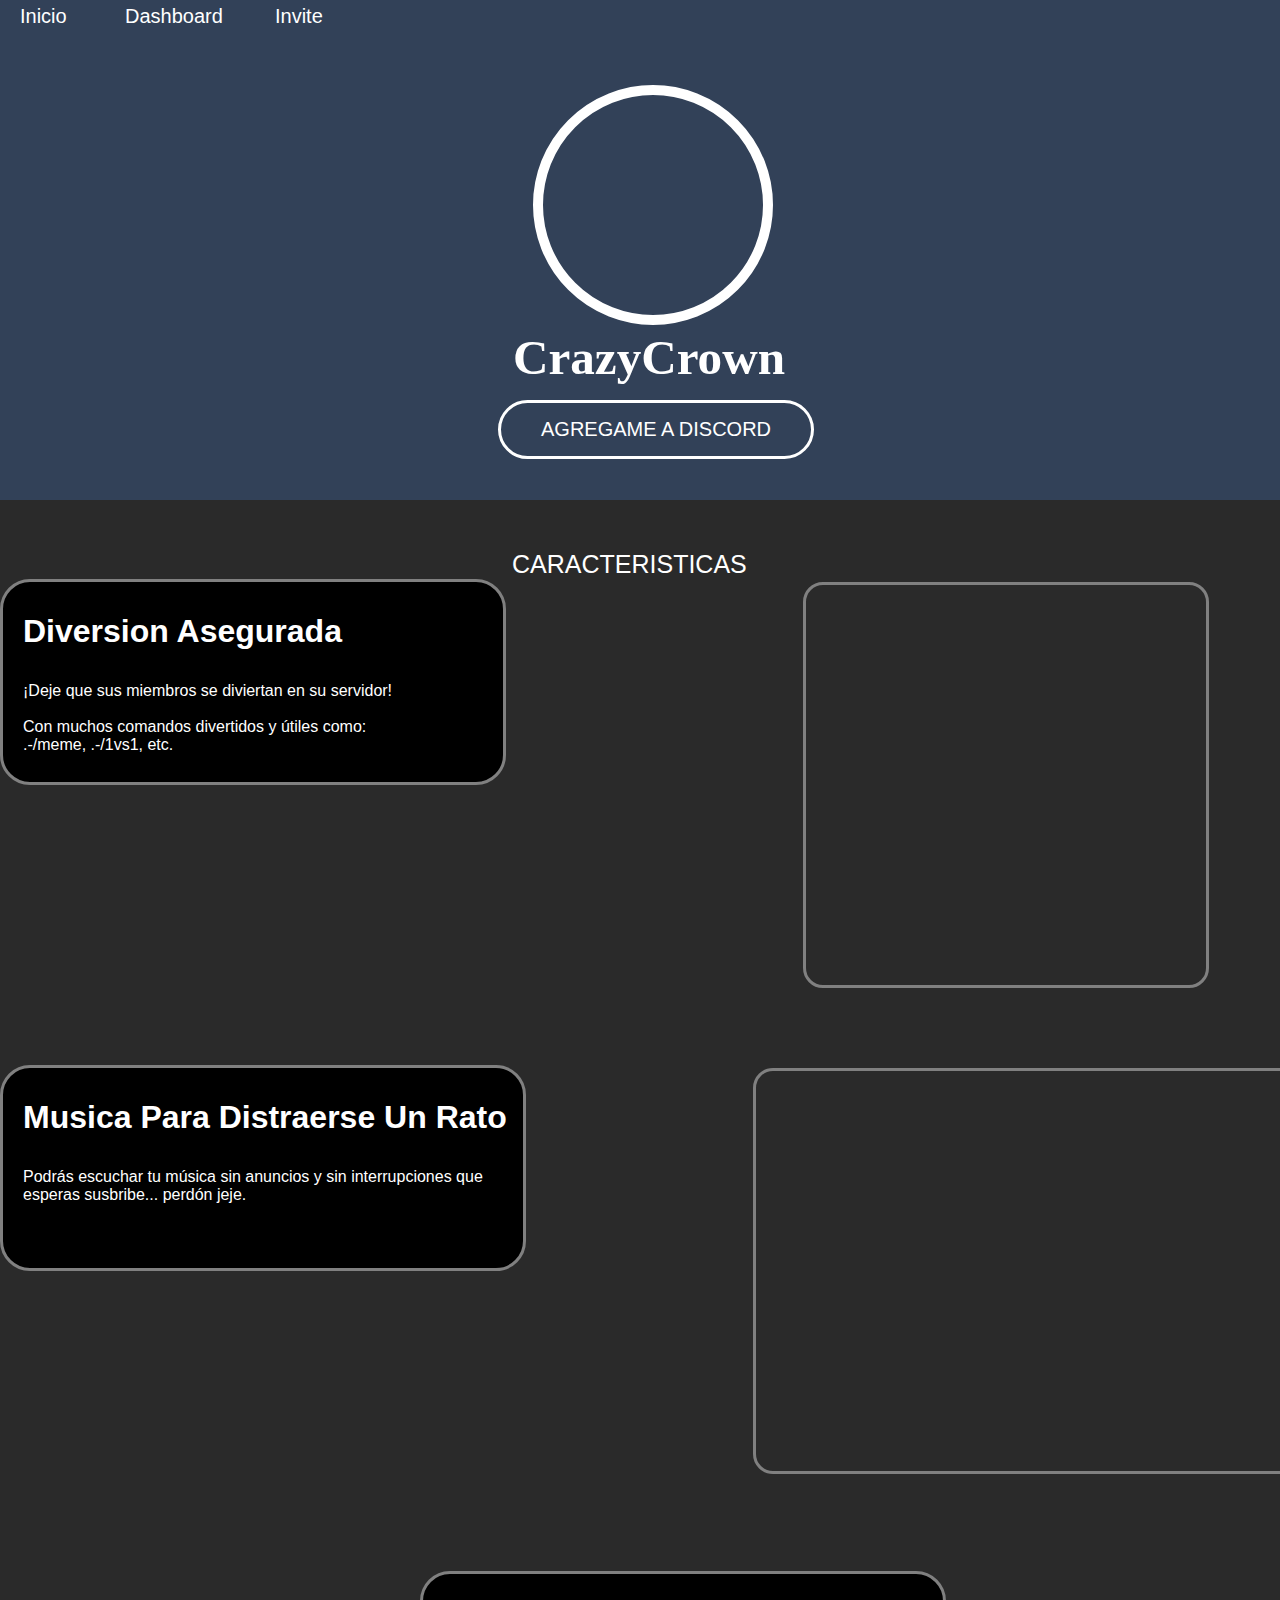
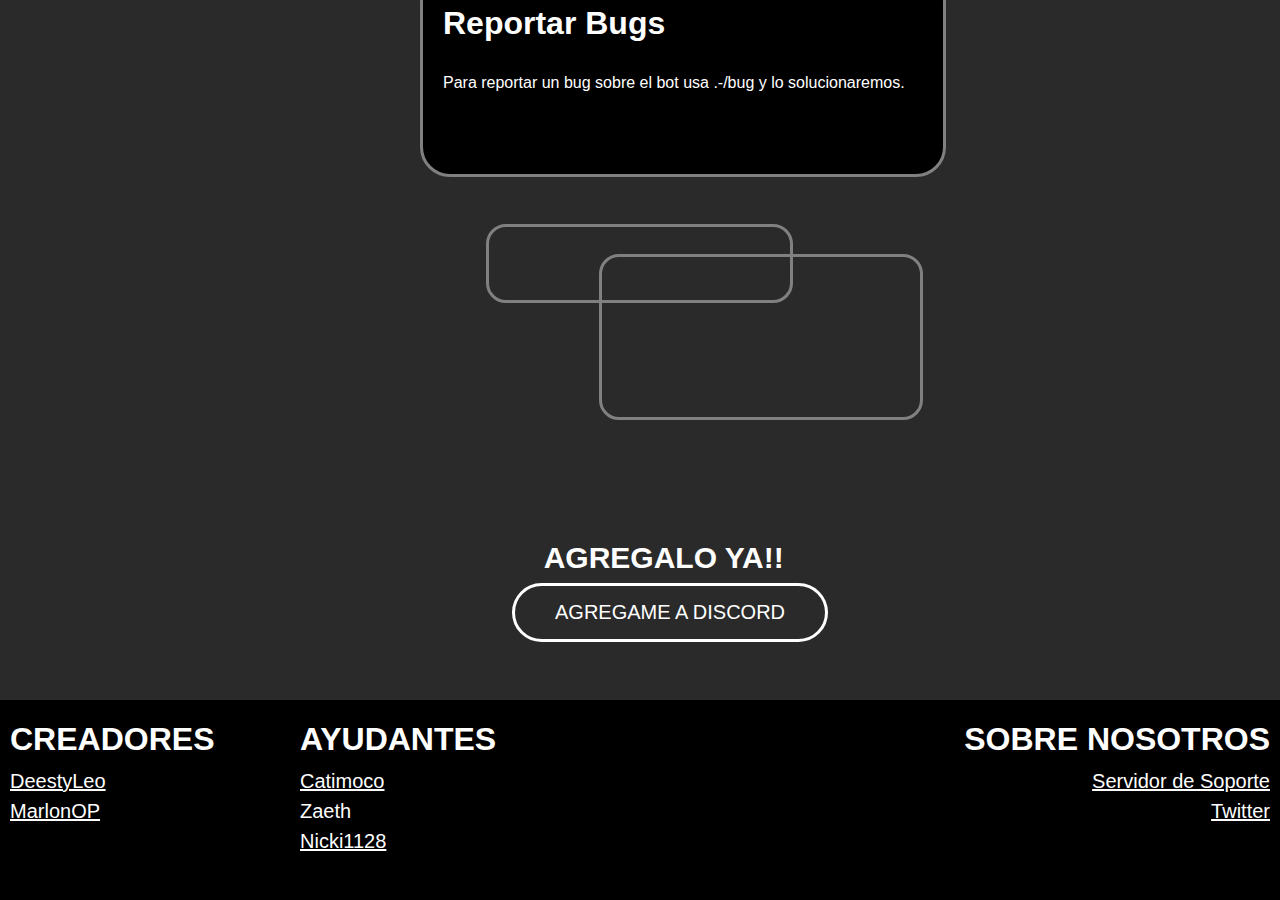
<file: index.html>
<!DOCTYPE html>
<html lang="es">

<head>
	<meta charset="utf-8">
	<meta name="viewport" content="width=device-width">
	<title>CrazyCrown Bot</title>
  <link rel="canonical" href="https://crazycrownbot.github.io/"/>
  <meta name="robots" content="noindex"/>
  <meta property="og:title" content="Un Bot para servir a quien lo necesite."/>
  <meta property="og:url" content="https://crazycrownbot.github.io/"/>
  <meta property="og:site_name" content="CrazyCrown Bot"/>
  <meta property="og:type" content="website"/>
  <meta name="twitter:card" content="summary_large_image"/>
  <meta name="twitter:title" content="CrazyCrown"/>
	<link href="style.css" rel="stylesheet" type="text/css" />
</head>

<body>
	<div class="header">

	

  <div class="navegador">
      <a class="Inicio" href="https://crazycrownbot.github.io">Inicio</a>
      <a class="Dashboard" href="https://crazycrownbot.github.io">Dashboard</a>
      <a class="Dashboard-Imagen" href="http://crazycrownbot.github.io"></a>
      <a class="Invite" href="https://discord.com/oauth2/authorize?client_id=856565636444848149&scope=bot+applications.commands&permissions=1610083447&redirect_uri=https%3A%2F%2Fcatimobot.github.io%2F">Invite</a>
      <a class="Invite-Imagen" href="https://discord.com/oauth2/authorize?client_id=856565636444848149&scope=bot+applications.commands&permissions=1610083447&redirect_uri=https%3A%2F%2Fcatimobot.github.io%2F"></a>
  </div>

  </div>
		<div class="centro-header">
		
    <div class="logo">
    </div>
    <div class="marco-logo">
    </div>
    <div class="NombreBot">
			<h3>CrazyCrown</h3>
		</div>
    <div>
      <a  class="agregar-boton" href="https://discord.com/oauth2/authorize?client_id=856565636444848149&scope=bot&permissions=6442450678">AGREGAME A DISCORD</a>
    </div>
    

  </div>

  <div class="CONTENIDO">
    <a class="caracteristicas">CARACTERISTICAS</a>
    
    <div class="diversion">
      <h1 class="titulo-1">Diversion Asegurada</h1>
      <h4 class="descripcion-1">¡Deje que sus miembros se diviertan en su servidor! <br> <br> Con muchos comandos divertidos y útiles como:<br> .-/meme, .-/1vs1, etc.</h4>
      <div class="imagen-1"></div>
    </div>

    <div class="musica">
      <h1 class="titulo-2">Musica Para Distraerse Un Rato</h1>
      <h4 class="descripcion-2">Podrás escuchar tu música sin anuncios y sin interrupciones que esperas susbribe... perdón jeje.</h4>
      <div class="imagen-2"></div>
    </div>

    <div class="bug-repport">
      <h1 class="titulo-3">Reportar Bugs</h1>
      <h4 class="descripcion-3">Para reportar un bug sobre el bot usa .-/bug y lo solucionaremos.</h4>
      <div class="imagen-3_1"></div>
      <div class="imagen-3"></div>
    </div>

    <div class="agregalo-ya">
      <h1 class="agregalo-ya-texto">AGREGALO YA!!</h1>
      <a class="agregame-boton" href="https://discord.com/oauth2/authorize?client_id=856565636444848149&scope=bot&permissions=6442450678">AGREGAME A DISCORD</a>
    </div>

    <div class="Footer">

      <h1 class="footer-info-1">CREADORES</h1>
      <a class="Creador-1" href="https://www.youtube.com/channel/UCakN2WA4x-kGb8q81fNxNZw">DeestyLeo</a>
      <a class="Creador-2" href="https://www.youtube.com/channel/UCmr4wLnSb__gDeNicYwFpzg">MarlonOP</a>

      <h1 class="footer-info-2">AYUDANTES</h1>
      <a class="Ayudante-1" href="https://www.youtube.com/channel/UCiC3O3FI0YK5lKqHf95iPxg">Catimoco</a>
      <a class="Ayudante-2">Zaeth</a>
      <a class="Ayudante-3" href="https://www.youtube.com/channel/UC_rjliF2y4Q9Xsaau4F0-BA">Nicki1128</a>

      <h1 class="footer-info-3">SOBRE NOSOTROS</h1>
      <a class="Soporte" href="https://discord.gg/dcEdcjJCHk">Servidor de Soporte</a>
      <a class="Twitter" href="https://mobile.twitter.com/BotCatimo">Twitter</a>
    </div>

  </div>

  

	<script src="script.js">

	</script>
</body>

</html>
</file>
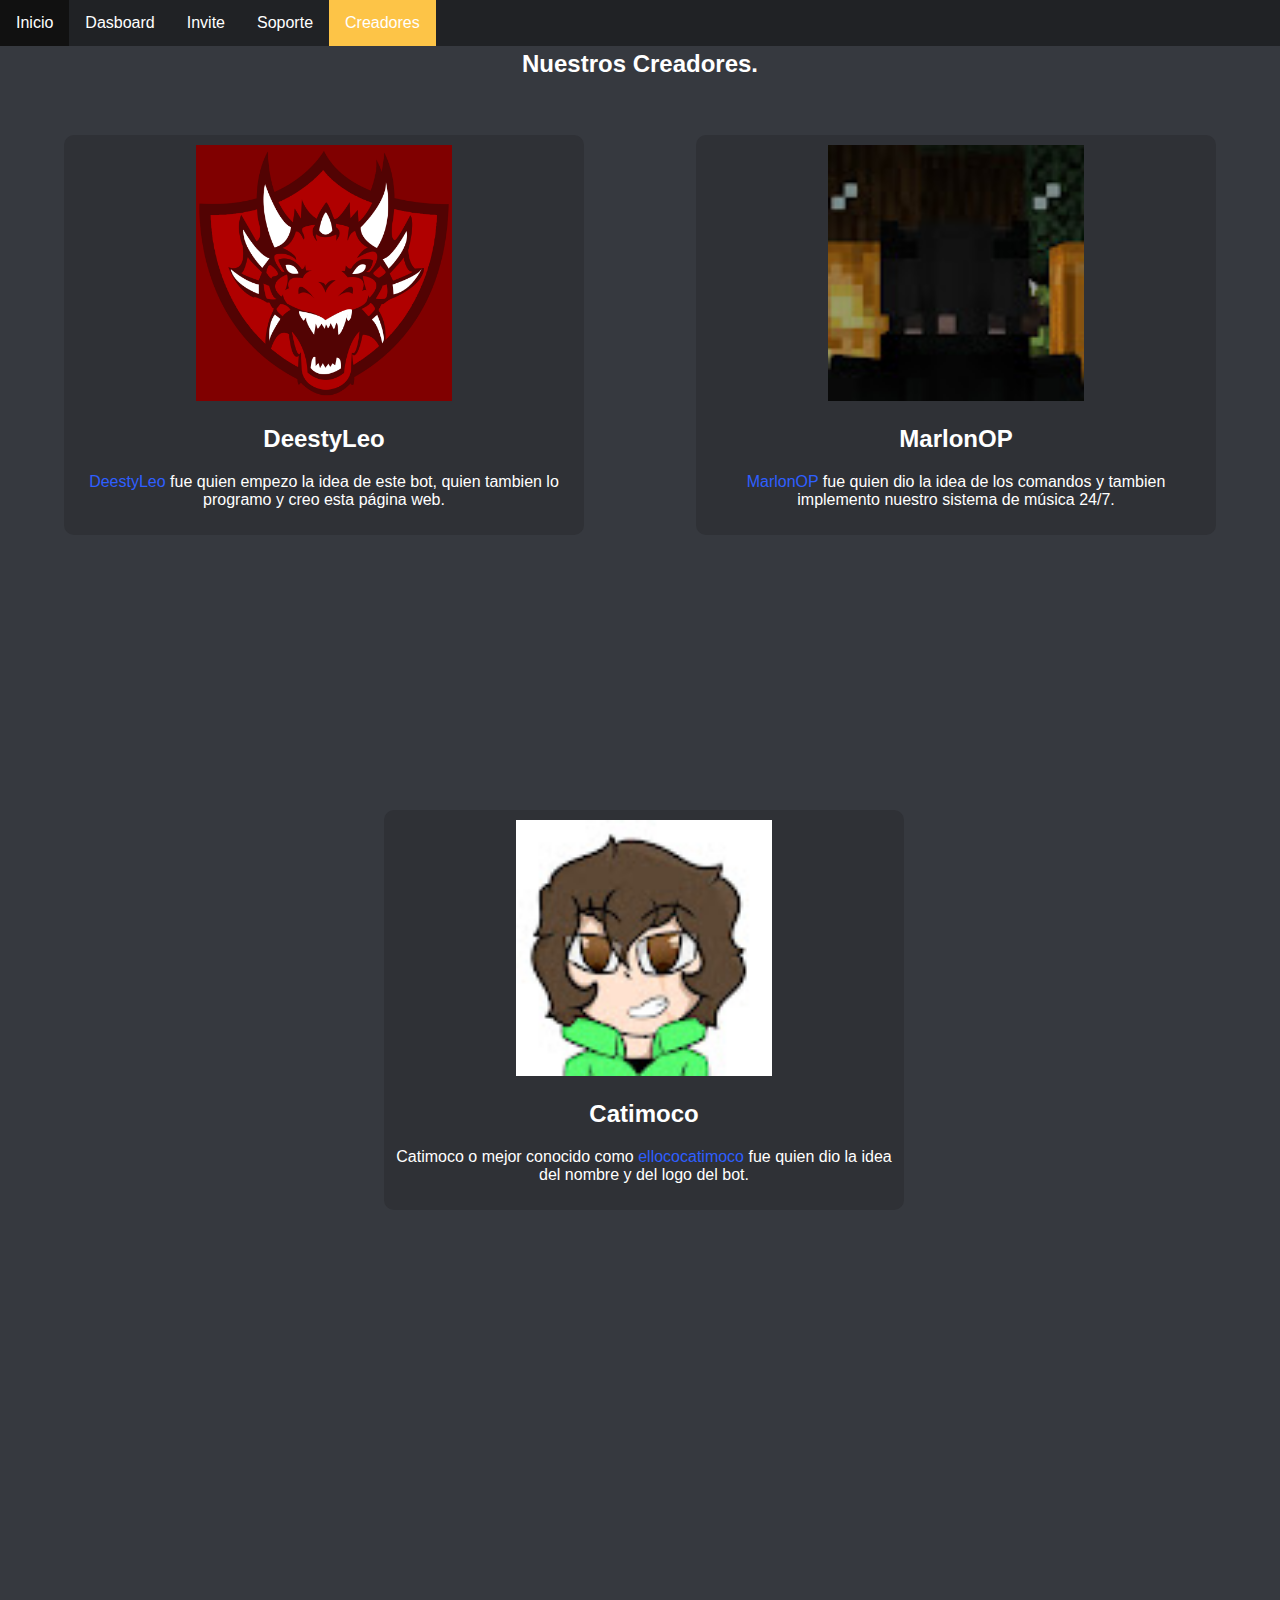
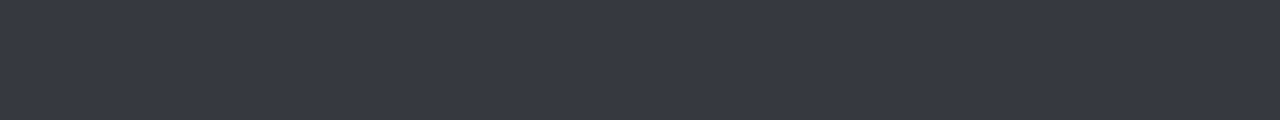
<file: creadores.html>
<!DOCTYPE html>
<html lang="es">
<head>
    <meta charset="UTF-8">
    <meta http-equiv="X-UA-Compatible" content="IE=edge">
    <meta name="viewport" content="width-device-width, user-scalable=no, initial-scale=1.0, maximum-scale=1.0, minimum-scale=1.0">
    <meta name="description" content="Un Bot que tiene muchos comandos para el entretenimiento de los usuarios y mantener tu servidor activo. Nuestro Bot ofrece una gran variedad de funciones para entretener a los usuarios y mantener su servidor activo."/>
    <meta name="keywords" content="bot discord, discord bot diversion, bot utilidad, crazycrown bot"/>
    <meta name="author" content="DeestyLeo" />
    <meta name="copyright" content="© CrazyCrown 2022-2023" />
    <title>CrazyCrown | Creadores</title>
    <link rel="shortcut icon" href="img/favicon.jpg" type="image/x-icon">
    <link rel="stylesheet" href="css/creadores.css">
</head>
<body>
    <header>
        <nav>
            <ul>
                <li><a href="/inicio">Inicio</a></li>
                <li><a href="/dashboard">Dasboard</a></li>
                <li><a href="/invite">Invite</a></li>
                <li><a href="https://discord.gg/dcEdcjJCHk">Soporte</a></li>
                <li><a class="active" href="#">Creadores</a></li>
            </ul>
        </nav>
        <main>
            <div class="contenido">
                <h2 class="Titulo">Nuestros Creadores.</h2>
                <div class="deestyleo">
                    <img src="img/deestyleo.png" alt="">
                    <h2>DeestyLeo</h2>
                    <p><a href="https://www.youtube.com/channel/UCakN2WA4x-kGb8q81fNxNZw" target="_blank">DeestyLeo</a> fue quien empezo la idea de este bot, quien tambien lo programo y creo esta página web.</p>
                </div>
                <div class="marlonop">
                    <img src="img/marlonop.jpg" alt="">
                    <h2>MarlonOP</h2>
                    <p><a href="https://www.youtube.com/channel/UCmr4wLnSb__gDeNicYwFpzg" target="_blank">MarlonOP</a> fue quien dio la idea de los comandos y tambien implemento nuestro sistema de música 24/7.</p>
                </div>
                <div class="catimoco">
                    <img src="img/catimoco.jpg" alt="">
                    <h2>Catimoco</h2>
                    <p>Catimoco o mejor conocido como <a href="https://www.youtube.com/channel/UCiC3O3FI0YK5lKqHf95iPxg" target="_blank">ellococatimoco</a> fue quien dio la idea del nombre y del logo del bot.</p>
                </div>
                <div class="footer"></div>
            </div>
        <main>
    </header>
</body>
</html>
</file>
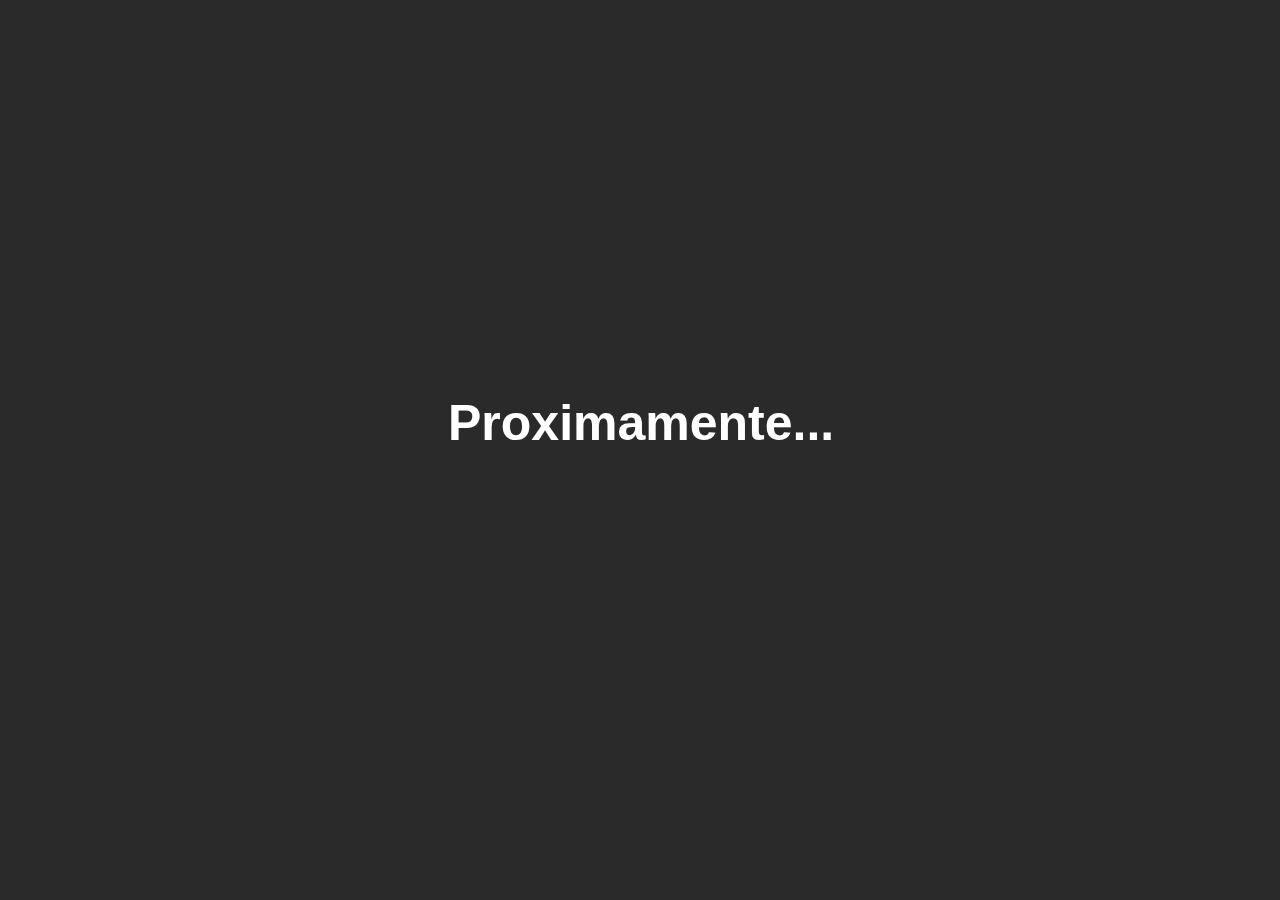
<file: dashboard.html>
<!DOCTYPE html>
<html lang="es">
    <head>
        <meta charset="utf-8">
        <meta name="viewport" content="width=device-width">
        <title>CrazyCrown Dashboard</title>
        <link href="style.css" rel="stylesheet" type="text/css" />
    </head>
    <body>
        <h1 class="contenido-dashboard">Proximamente...</h1>
    </body>
</html>
</file>
<file: style.css>
.CONTENIDO {
  width: 100%;
  height: 500px;
  background: transparent;
  position: absolute;
  top: 550px;
  left: 0;
}

.contenido-dashboard {
  font-size: 50px;
  background: transparent;
  position: absolute;
  color: white;
  top: 40%;
  left: 35%;
}

.caracteristicas {
  font-size: 25px;
  font: bold;
  position: relative;
  color: white;
  top: 0;
  left: 40%;
}

.diversion {
  width: 500px;
  height: 200px;
  position: relative;
  border: 3px solid gray;
  background: black;
  border-radius: 30px;
}

.titulo-1 {
  font: bold;
  color: white;
  position: relative;
  top: 10px;
  left: 20px;
}

.descripcion-1 {
  font: message-box;
  color: white;
  position: relative;
  top: 20px;
  left: 20px;
}

.imagen-1 {
  image-rendering: auto;
  width: 400px;
  height: 400px;
  border-radius: 20px;
  border: 3px solid gray;
  object-fit: cover;
  position: absolute;
  background-image: url("https://i.imgur.com/IrJUWX2.png");
  top: 0px;
  left: 800px;

}

.musica {
  width: 520px;
  height: 200px;
  position: relative;
  top: 280px;
  border: 3px solid gray;
  background: black;
  border-radius: 30px;
}

.titulo-2 {
  font: bold;
  color: white;
  position: relative;
  top: 10px;
  left: 20px;
}

.descripcion-2 {
  font: message-box;
  color: white;
  position: relative;
  top: 20px;
  left: 20px;
}

.imagen-2 {
  image-rendering: auto;
  width: 570px;
  height: 400px;
  border-radius: 20px;
  border: 3px solid gray;
  object-fit: cover;
  position: absolute;
  background-image: url("https://i.imgur.com/P1ZxkMD.png");
  top: 0px;
  left: 750px;

}

.bug-repport {
  width: 520px;
  height: 200px;
  position: relative;
  top: 580px;
  left: 420px;
  border: 3px solid gray;
  background: black;
  border-radius: 30px;
}

.titulo-3 {
  font: bold;
  color: white;
  position: relative;
  top: 10px;
  left: 20px;
}

.descripcion-3 {
  font: message-box;
  color: white;
  position: relative;
  top: 20px;
  left: 20px;
}

.imagen-3 {
  image-rendering: auto;
  width: 301px;
  height: 73px;
  border-radius: 20px;
  border: 3px solid gray;
  object-fit: cover;
  position: absolute;
  background-image: url("https://i.imgur.com/YZwOBT1.png");
  top: 250px;
  right: 150px;

}

.imagen-3_1 {
  image-rendering: auto;
  width: 318px;
  height: 160px;
  border-radius: 20px;
  border: 3px solid gray;
  object-fit: cover;
  position: absolute;
  background-image: url("https://i.imgur.com/mFWFyW2.png");
  top: 280px;
  right: 20px;

}

.NombreBot {
  font-family:"Times New Roman";
  font-size: 42px;
  color: #FFFFFF;
  position: absolute;
  top: 280px;
  left: 13%;
 
}

.centro-header {
  width: 500px;
  height: 500px;
  background: transparent;
  position: absolute;
  margin: 0;
  top: 0;
  left: 35%;
}

.navegador {
  width: 500px;
  height: 50px;
  background: transparent;
  position: absolute;
  top: 0;
  left: 0%;
}

.Inicio {
  font-weight: 300;
  font-size: 20px;
  position: absolute;
  text-decoration: none;
  color: white;
  left: 20px;
  top: 5px;
}

.Dashboard {
  font-weight: 300px;
  font-size: 20px;
  position: absolute;
  text-decoration: none;
  color: white;
  left: 25%;
  top: 5px;
}

.Dashboard-Imagen {
  width: 20px;
  height: 20px;
  object-fit: cover;
  position: absolute;
  background-image: url("https://i.imgur.com/TdRZNva.png");
  top: 5px;
  left: 20%;
}

.Invite {
  font-weight: 300px;
  font-size: 20px;
  position: absolute;
  color: white;
  text-decoration: none;
  left: 55%;
  top: 5px;
}

.Invite-Imagen {
  width: 20px;
  height: 20px;
  object-fit: cover;
  position: absolute;
  background-image: url("https://i.imgur.com/0Hee9Ii.png");
  top: 5px;
  left: 50%;
}

.marco-logo {
  width:200px;
  padding:10px;
  border:10px solid white;
  margin:10px;
  height: 200px;
  border-radius: 50%;
  background: transparent;
  position: absolute;
  top: 15%;
  left: 15%;
}

.logo {
  width: 235px;
  height: 235px;
  position: absolute;
  border-radius: 50%;
  top: 18%;
  left: 18%;
  background-image: url("https://static.wixstatic.com/media/5399e6_9611ef68f0dd430b8db37cdeb62e5fca~mv2.jpg/v1/fill/w_224,h_224,al_c,q_80,usm_0.66_1.00_0.01/5399e6_9611ef68f0dd430b8db37cdeb62e5fca~mv2.webp");
}

.agregar-boton {
  font-weight: 600px;
  font-size: 20px;
  text-decoration: none;
  color: white;
  padding-top: 15px;
  padding-bottom: 15px;
  padding-left: 40px;
  padding-right: 40px;
  background-color: transparent;
  border-width: 3px;
  border-style: solid;
  border-color: white;
  border-radius: 35px;
  position: absolute;
  top: 80%;
  left: 10%;
}

.header {
  width: 100%;
  height: 500px;
  background: rgb(50, 65, 88, 1);
  position: absolute;
  margin: 0;
  top: 0;
  left: 0;
}

.agregalo-ya {
  width: 317px;
  height: 60px;
  background: transparent;
  position: relative;
  top: 900px;
  left: 40%;
}

.agregalo-ya-texto {
  font-weight: 600px;
  font-size: 30px;
  color: white;
  position: relative;
  top: 40%;
  left: 10%;
}

.agregame-boton {
  font-weight: 600px;
  font-size: 20px;
  text-decoration: none;
  color: white;
  padding-top: 15px;
  padding-bottom: 15px;
  padding-left: 40px;
  padding-right: 40px;
  background-color: transparent;
  border-width: 3px;
  border-style: solid;
  border-color: white;
  border-radius: 35px;
  position: absolute;
  top: 110%;
}

.agregame-boton:hover {
  background: rgba(255, 255, 255, 0.356);
}

.agregar-boton:hover {
  background: rgba(255, 255, 255, 0.356);
}

.Footer {
  width: 100%;
  height: 200px;
  position: absolute;
  background: black;
  top: 350%;
}

.footer-info-1 {
  position: absolute;
  color: white;
  left: 10px;
}

.Creador-1 {
  font-size: 20px;
  position: absolute;
  color: white;
  top: 70px;
  left: 10px;
}

.Creador-2 {
  font-size: 20px;
  position: absolute;
  color: white;
  top: 100px;
  left: 10px;
}

.footer-info-2 {
  position: absolute;
  color: white;
  left: 300px;
}

.Ayudante-1 {
  font-size: 20px;
  position: absolute;
  color: white;
  top: 70px;
  left: 300px;
}

.Ayudante-2 {
  font-size: 20px;
  position: absolute;
  color: white;
  top: 100px;
  left: 300px;
}

.Ayudante-3 {
  font-size: 20px;
  position: absolute;
  color: white;
  top: 130px;
  left: 300px;
}

.footer-info-3 {
  position: absolute;
  color: white;
  right: 10px;
}

.Soporte {
  font-size: 20px;
  position: absolute;
  color: white;
  top: 70px;
  right: 10px;
}

.Twitter {
  font-size: 20px;
  position: absolute;
  color: white;
  top: 100px;
  right: 10px;
}

body {
  font-family: Arial,Helvetica,sans-serif;
  background: rgb(42, 42, 42, 1);
}
</file>
<file: css/creadores.css>
body {
    background-color: #36393F;
    font-family: Verdana, Geneva, Tahoma, sans-serif;
    color: white;
}

/* Contenido Página */
img {
    width: 256px;
    max-width: 98%;
}
a {
    text-decoration: none;
    color: rgb(46, 95, 255);
}
.Titulo {
    position: relative;
    top: 30px;
    text-align: center;
}
.deestyleo {
    background-color: #2F3136;
    padding: 10px;
    border-radius: 10px;
    width: 500px;
    max-width: 94%;
    text-align: center;
    position: absolute;
    top: 15%;
    left: 5%;
}
.marlonop {
    background-color: #2F3136;
    padding: 10px;
    border-radius: 10px;
    width: 500px;
    max-width: 94%;
    text-align: center;
    position: absolute;
    top: 15%;
    right: 5%;
}
.catimoco {
    background-color: #2F3136;
    padding: 10px;
    border-radius: 10px;
    width: 500px;
    max-width: 94%;
    text-align: center;
    position: absolute;
    top: 90%;
    left: 30%;
}
/* Footer */
.footer {
    color: white;
    background-color: #36393F;
    position: absolute;
    top: 180%;
    width: 98%;
    height: 100px;
}

/* Scroll Bar */
body::-webkit-scrollbar {
    width: 12px;               /* width of the entire scrollbar */
  }
  
body::-webkit-scrollbar-track {
    background: #1c1d27;        /* color of the tracking area */
}
  
body::-webkit-scrollbar-thumb {
    background-color: rgb(59, 59, 59);    /* color of the scroll thumb */
    border-radius: 20px;       /* roundness of the scroll thumb */
    border: 3px solid #1c1d27;  /* creates padding around scroll thumb */
}

/* Navegation Bar */
ul {
    list-style-type: none;
    margin: 0;
    padding: 0;
    overflow: hidden;
    background-color: #202225;
    position: absolute;
    top: 0;
    left: 0;
    width: 100%;
}  
li {
    float: left;
}  
li a {
    font-family: 'Franklin Gothic Medium', 'Arial Narrow', Arial, sans-serif;;
    display: block;
    color: white;
    text-align: center;
    padding: 14px 16px;
    text-decoration: none;
} 
.active {
    background-color: #FDC447;
}
.active:hover {
    background-color: #FDC447;
}
li a:hover {
    background-color: #111;
}

/* Movil */

@media screen and (max-width: 800px){
    .deestyleo {
        left: 1%;
    }
    .marlonop {
        left: 1%;
        top: 85%;
    }
    .catimoco {
        left: 1%;
        top: 160%;
    }
    .footer {
        left: 0;
        top: 230%;
    }
}
</file>
